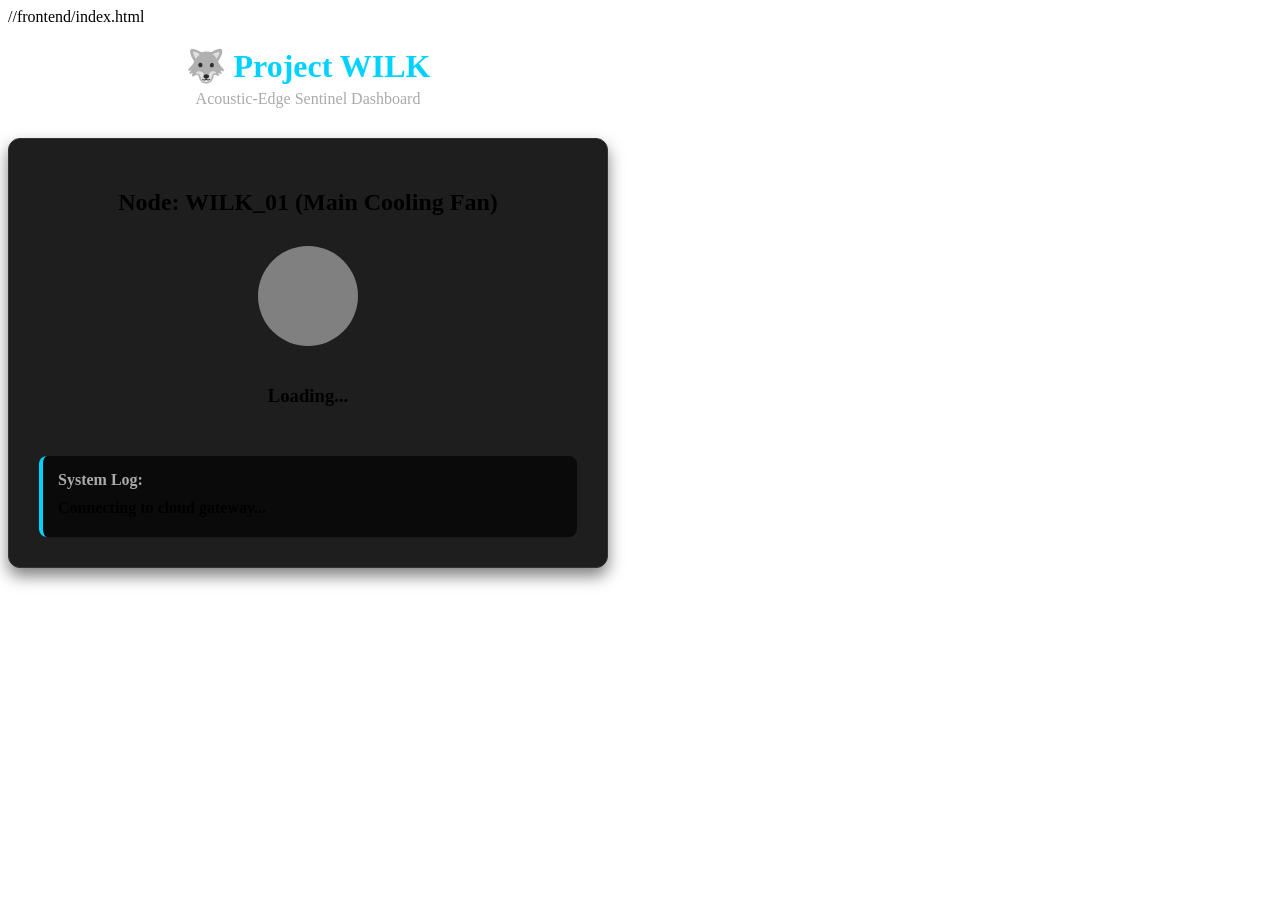
<file: index.html>
//frontend/index.html

<!DOCTYPE html>
<html lang="en">
<head>
    <meta charset="UTF-8">
    <meta name="viewport" content="width=device-width, initial-scale=1.0">
    <title>Project WILK Dashboard</title>
    <link rel="stylesheet" href="style.css">
</head>
<body>
    <div class="container">
        <header>
            <h1>🐺 Project WILK</h1>
            <p>Acoustic-Edge Sentinel Dashboard</p>
        </header>

        <div class="card">
            <h2>Node: WILK_01 (Main Cooling Fan)</h2>
            
            <div class="status-indicator">
                <div id="status-circle" class="circle"></div>
                <h3 id="status-text">Loading...</h3>
            </div>

            <div class="log-box">
                <h4>System Log:</h4>
                <p id="log-text">Connecting to cloud gateway...</p>
                <small id="log-time"></small>
            </div>
        </div>
    </div>

    <script>
        // Poll the backend every 1 second
        setInterval(async () => {
            try {
                const response = await fetch('http://localhost:5000/status');
                const data = await response.json();

                // Update UI based on cloud state
                document.getElementById('status-circle').style.backgroundColor = data.color;
                document.getElementById('status-text').innerText = data.status;
                document.getElementById('status-text').style.color = data.color;
                
                document.getElementById('log-text').innerText = data.last_event;
                document.getElementById('log-time').innerText = "Last updated: " + data.timestamp;

                // Add a pulse animation if critical
                if(data.status.includes("CRITICAL")) {
                    document.getElementById('status-circle').classList.add('pulse');
                }
            } catch (error) {
                console.error("Error connecting to backend:", error);
            }
        }, 1000);
    </script>
</body>
</html>
</file>
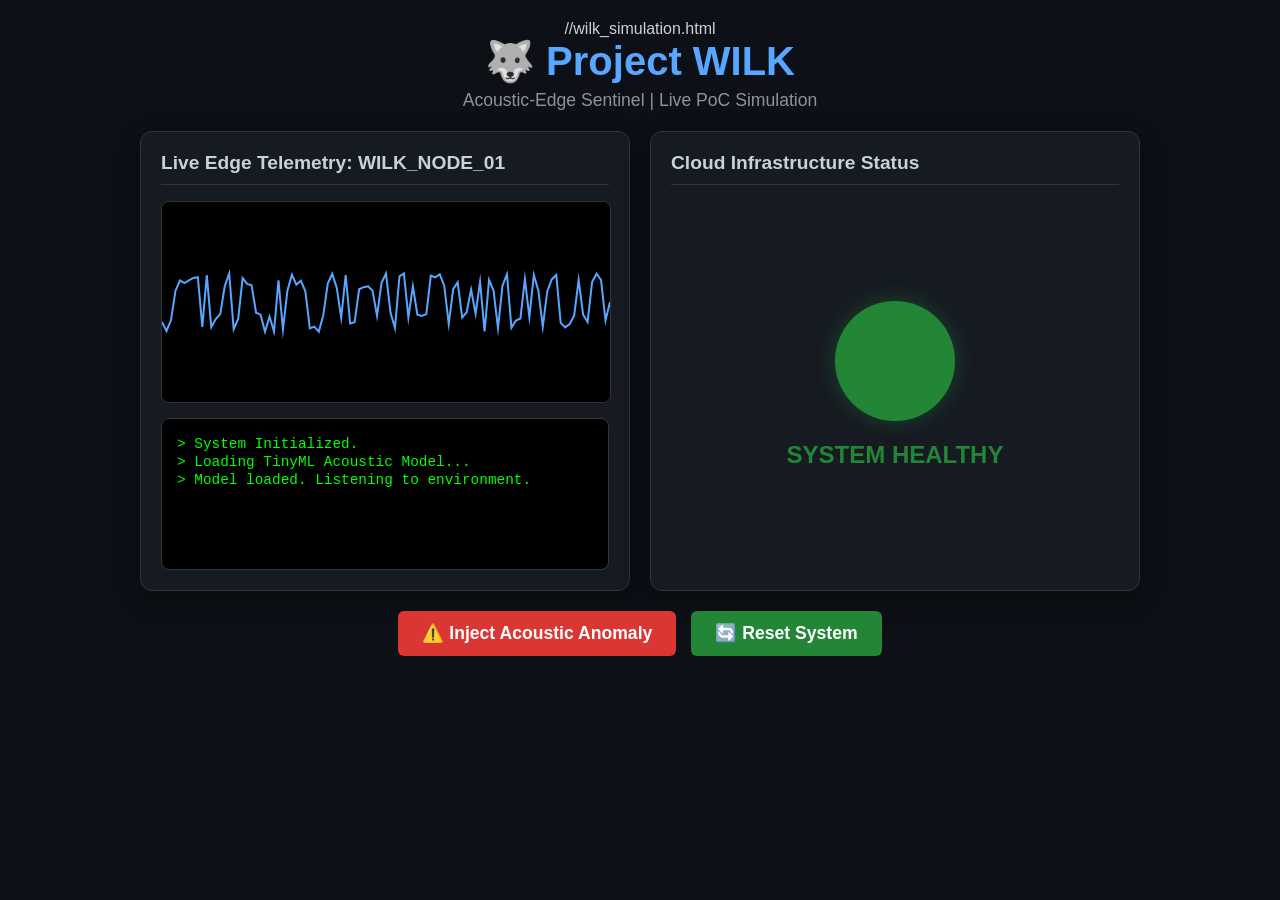
<file: wilk_simulation.html>
//wilk_simulation.html

<!DOCTYPE html>
<html lang="en">
<head>
    <meta charset="UTF-8">
    <meta name="viewport" content="width=device-width, initial-scale=1.0">
    <title>Project WILK - PoC Simulation</title>
    <style>
        :root {
            --bg-color: #0d1117;
            --panel-bg: #161b22;
            --text-main: #c9d1d9;
            --accent-blue: #58a6ff;
            --status-green: #238636;
            --status-red: #da3633;
            --border-color: #30363d;
        }

        body {
            background-color: var(--bg-color);
            color: var(--text-main);
            font-family: 'Segoe UI', Tahoma, Geneva, Verdana, sans-serif;
            margin: 0;
            padding: 20px;
            display: flex;
            flex-direction: column;
            align-items: center;
            height: 100vh;
            box-sizing: border-box;
        }

        header {
            text-align: center;
            margin-bottom: 20px;
        }

        header h1 {
            color: var(--accent-blue);
            margin: 0 0 5px 0;
            font-size: 2.5rem;
        }

        header p {
            color: #8b949e;
            margin: 0;
            font-size: 1.1rem;
        }

        .dashboard {
            display: flex;
            gap: 20px;
            width: 100%;
            max-width: 1000px;
        }

        .panel {
            background-color: var(--panel-bg);
            border: 1px solid var(--border-color);
            border-radius: 12px;
            padding: 20px;
            flex: 1;
            display: flex;
            flex-direction: column;
            box-shadow: 0 8px 24px rgba(0,0,0,0.5);
        }

        .panel h2 {
            margin-top: 0;
            font-size: 1.2rem;
            border-bottom: 1px solid var(--border-color);
            padding-bottom: 10px;
            color: var(--text-main);
        }

        /* Acoustic Visualizer Styles */
        #visualizer {
            width: 100%;
            height: 200px;
            background-color: #000;
            border-radius: 8px;
            margin-bottom: 15px;
            border: 1px solid var(--border-color);
        }

        /* Status Styles */
        .status-container {
            display: flex;
            flex-direction: column;
            align-items: center;
            justify-content: center;
            flex-grow: 1;
        }

        .status-circle {
            width: 120px;
            height: 120px;
            border-radius: 50%;
            background-color: var(--status-green);
            margin-bottom: 20px;
            transition: background-color 0.3s ease;
            box-shadow: 0 0 20px rgba(35, 134, 54, 0.4);
        }

        .status-text {
            font-size: 1.5rem;
            font-weight: bold;
            color: var(--status-green);
            text-align: center;
        }

        /* Pulse Animation for Anomaly */
        .pulse-red {
            background-color: var(--status-red) !important;
            animation: pulse-animation 1s infinite;
        }

        @keyframes pulse-animation {
            0% { box-shadow: 0 0 0 0 rgba(218, 54, 51, 0.7); }
            70% { box-shadow: 0 0 0 25px rgba(218, 54, 51, 0); }
            100% { box-shadow: 0 0 0 0 rgba(218, 54, 51, 0); }
        }

        /* Controls Styles */
        .controls {
            margin-top: 20px;
            display: flex;
            gap: 15px;
            justify-content: center;
            width: 100%;
            max-width: 1000px;
        }

        button {
            padding: 12px 24px;
            font-size: 1.1rem;
            font-weight: bold;
            border: none;
            border-radius: 6px;
            cursor: pointer;
            transition: transform 0.1s, filter 0.2s;
        }

        button:active {
            transform: scale(0.95);
        }

        .btn-trigger {
            background-color: var(--status-red);
            color: white;
        }

        .btn-trigger:hover {
            filter: brightness(1.2);
        }

        .btn-reset {
            background-color: var(--status-green);
            color: white;
        }

        .btn-reset:hover {
            filter: brightness(1.2);
        }

        /* Log Terminal Styles */
        .terminal {
            background-color: #000;
            color: #0f0;
            font-family: 'Courier New', Courier, monospace;
            padding: 15px;
            border-radius: 8px;
            height: 120px;
            overflow-y: auto;
            border: 1px solid var(--border-color);
            margin-top: auto;
        }
        
        .terminal p {
            margin: 2px 0;
            font-size: 0.9rem;
        }
        .log-error {
            color: #ff4444;
        }
    </style>
</head>
<body>

    <header>
        <h1>🐺 Project WILK</h1>
        <p>Acoustic-Edge Sentinel | Live PoC Simulation</p>
    </header>

    <div class="dashboard">
        <div class="panel">
            <h2>Live Edge Telemetry: WILK_NODE_01</h2>
            <canvas id="visualizer"></canvas>
            
            <div class="terminal" id="terminal">
                <p>> System Initialized.</p>
                <p>> Loading TinyML Acoustic Model...</p>
                <p>> Model loaded. Listening to environment.</p>
            </div>
        </div>

        <div class="panel">
            <h2>Cloud Infrastructure Status</h2>
            <div class="status-container">
                <div class="status-circle" id="statusCircle"></div>
                <div class="status-text" id="statusText">SYSTEM HEALTHY</div>
            </div>
        </div>
    </div>

    <div class="controls">
        <button class="btn-trigger" onclick="triggerAnomaly()">⚠️ Inject Acoustic Anomaly</button>
        <button class="btn-reset" onclick="resetSystem()">🔄 Reset System</button>
    </div>

    <script>
        // --- Canvas & Audio Visualization Logic ---
        const canvas = document.getElementById('visualizer');
        const ctx = canvas.getContext('2d');
        const terminal = document.getElementById('terminal');
        const statusCircle = document.getElementById('statusCircle');
        const statusText = document.getElementById('statusText');

        // Resize canvas to fit container
        function resizeCanvas() {
            canvas.width = canvas.parentElement.clientWidth - 40;
            canvas.height = 200;
        }
        window.addEventListener('resize', resizeCanvas);
        resizeCanvas();

        let isAnomaly = false;
        let animationId;

        function drawWaveform() {
            ctx.fillStyle = '#000';
            ctx.fillRect(0, 0, canvas.width, canvas.height);

            ctx.lineWidth = 2;
            ctx.beginPath();
            
            // Set line color based on state
            ctx.strokeStyle = isAnomaly ? '#ff4444' : '#58a6ff';

            const sliceWidth = canvas.width / 100;
            let x = 0;

            for (let i = 0; i < 100; i++) {
                // Base noise (healthy fan sound)
                let amplitude = Math.random() * 20 + 10; 
                
                // If anomaly, create jagged, high-frequency spikes
                if (isAnomaly) {
                    amplitude = Math.random() * 80 + 40;
                }

                const y = (canvas.height / 2) + (Math.random() > 0.5 ? amplitude : -amplitude);

                if (i === 0) {
                    ctx.moveTo(x, y);
                } else {
                    ctx.lineTo(x, y);
                }

                x += sliceWidth;
            }

            ctx.lineTo(canvas.width, canvas.height / 2);
            ctx.stroke();

            // Loop animation
            animationId = requestAnimationFrame(drawWaveform);
        }

        // Start initial waveform
        drawWaveform();

        // --- Logic to update logs and status ---
        function addLog(message, isError = false) {
            const time = new Date().toLocaleTimeString();
            const p = document.createElement('p');
            p.innerText = `> [${time}] ${message}`;
            if (isError) p.className = 'log-error';
            terminal.appendChild(p);
            terminal.scrollTop = terminal.scrollHeight; // Auto-scroll
        }

        function triggerAnomaly() {
            if (isAnomaly) return; // Prevent double trigger
            
            isAnomaly = true;
            addLog("HIGH FREQUENCY ACOUSTIC DISTURBANCE DETECTED", true);
            
            // Simulate AI processing delay (edge computing)
            setTimeout(() => {
                addLog("Running local classification...", false);
            }, 500);

            setTimeout(() => {
                const confidence = (92 + Math.random() * 7).toFixed(1);
                addLog(`CRITICAL: Bearing Failure Signature Matched. (Confidence: ${confidence}%)`, true);
                addLog("Transmitting MQTT Alert to Cloud...", false);
                
                // Update Cloud Dashboard UI
                statusCircle.classList.add('pulse-red');
                statusText.innerText = "CRITICAL FAILURE IMMINENT";
                statusText.style.color = "var(--status-red)";
            }, 1200);
        }

        function resetSystem() {
            isAnomaly = false;
            
            // Reset Dashboard UI
            statusCircle.classList.remove('pulse-red');
            statusText.innerText = "SYSTEM HEALTHY";
            statusText.style.color = "var(--status-green)";
            
            addLog("System reset. Resuming normal monitoring.");
        }

        // Log initial healthy state
        setInterval(() => {
            if (!isAnomaly && Math.random() > 0.7) {
                addLog("Acoustic baseline normal. Model confidence: 99.9%");
            }
        }, 3000);

    </script>
</body>
</html>
</file>
<file: style.css>
//frontend/style.css

body {
    background-color: #121212;
    color: #ffffff;
    font-family: 'Segoe UI', Tahoma, Geneva, Verdana, sans-serif;
    display: flex;
    justify-content: center;
    align-items: center;
    height: 100vh;
    margin: 0;
}

.container {
    width: 600px;
    text-align: center;
}

header h1 {
    margin-bottom: 5px;
    color: #00d2ff;
}

header p {
    color: #aaaaaa;
    margin-top: 0;
    margin-bottom: 30px;
}

.card {
    background-color: #1e1e1e;
    padding: 30px;
    border-radius: 12px;
    box-shadow: 0 8px 16px rgba(0,0,0,0.5);
    border: 1px solid #333;
}

.status-indicator {
    display: flex;
    flex-direction: column;
    align-items: center;
    margin: 30px 0;
}

.circle {
    width: 100px;
    height: 100px;
    border-radius: 50%;
    background-color: gray;
    margin-bottom: 20px;
    transition: background-color 0.3s ease;
}

/* Red pulse animation for anomalies */
.pulse {
    animation: pulse-animation 1.5s infinite;
}

@keyframes pulse-animation {
    0% { box-shadow: 0 0 0 0 rgba(220, 53, 69, 0.7); }
    70% { box-shadow: 0 0 0 20px rgba(220, 53, 69, 0); }
    100% { box-shadow: 0 0 0 0 rgba(220, 53, 69, 0); }
}

.log-box {
    background-color: #0a0a0a;
    padding: 15px;
    border-radius: 8px;
    text-align: left;
    border-left: 4px solid #00d2ff;
}

.log-box h4 {
    margin: 0 0 10px 0;
    color: #aaaaaa;
}

.log-box p {
    margin: 0 0 5px 0;
    font-weight: bold;
}

.log-box small {
    color: #666666;
}
</file>
